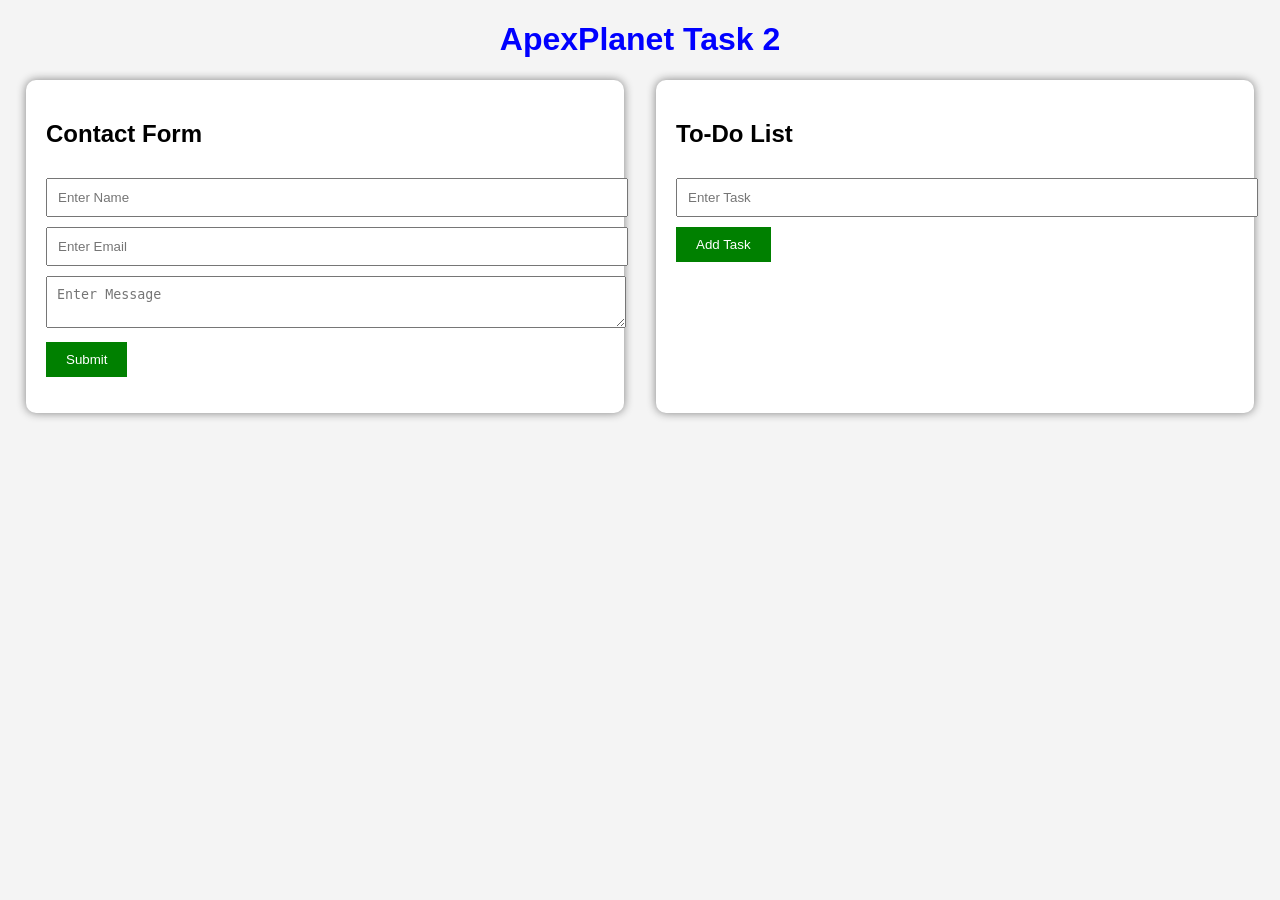
<file: task2/index.html>
<!DOCTYPE html>
<html>
<head>
    <title>Task 2 - Contact Form & To-Do List</title>
    <link rel="stylesheet" href="style.css">
</head>
<body>

    <h1>ApexPlanet Task 2</h1>

    <div class="container">

        <!-- Contact Form -->
        <div class="form-section">
            <h2>Contact Form</h2>

            <form id="contactForm">

                <input type="text"
                       id="name"
                       placeholder="Enter Name">

                <input type="email"
                       id="email"
                       placeholder="Enter Email">

                <textarea id="message"
                          placeholder="Enter Message"></textarea>

                <button type="submit">
                    Submit
                </button>

            </form>

            <p id="error"></p>

        </div>

        <!-- To-Do List -->
        <div class="todo-section">

            <h2>To-Do List</h2>

            <input type="text"
                   id="taskInput"
                   placeholder="Enter Task">

            <button onclick="addTask()">
                Add Task
            </button>

            <ul id="taskList"></ul>

        </div>

    </div>

    <script src="script.js"></script>

</body>
</html>
</file>
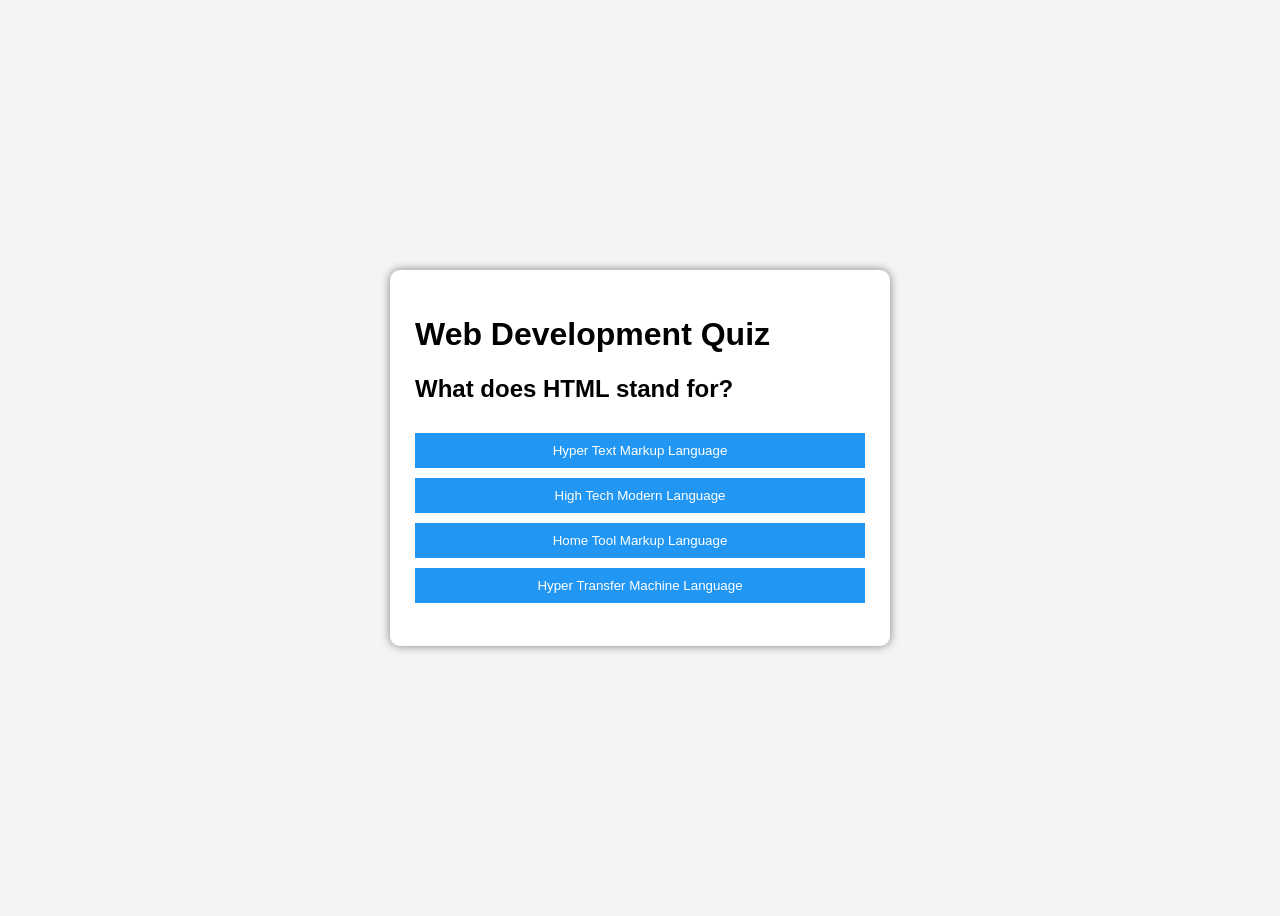
<file: task3b/index.html>
<!DOCTYPE html>
<html>
<head>
    <title>Quiz App</title>
    <link rel="stylesheet" href="style.css">
</head>
<body>

<div class="container">
    <h1>Web Development Quiz</h1>

    <h2 id="question"></h2>

    <div id="options"></div>

    <button id="nextBtn">Next Question</button>

    <h3 id="score"></h3>
</div>

<script src="script.js"></script>

</body>
</html>
</file>
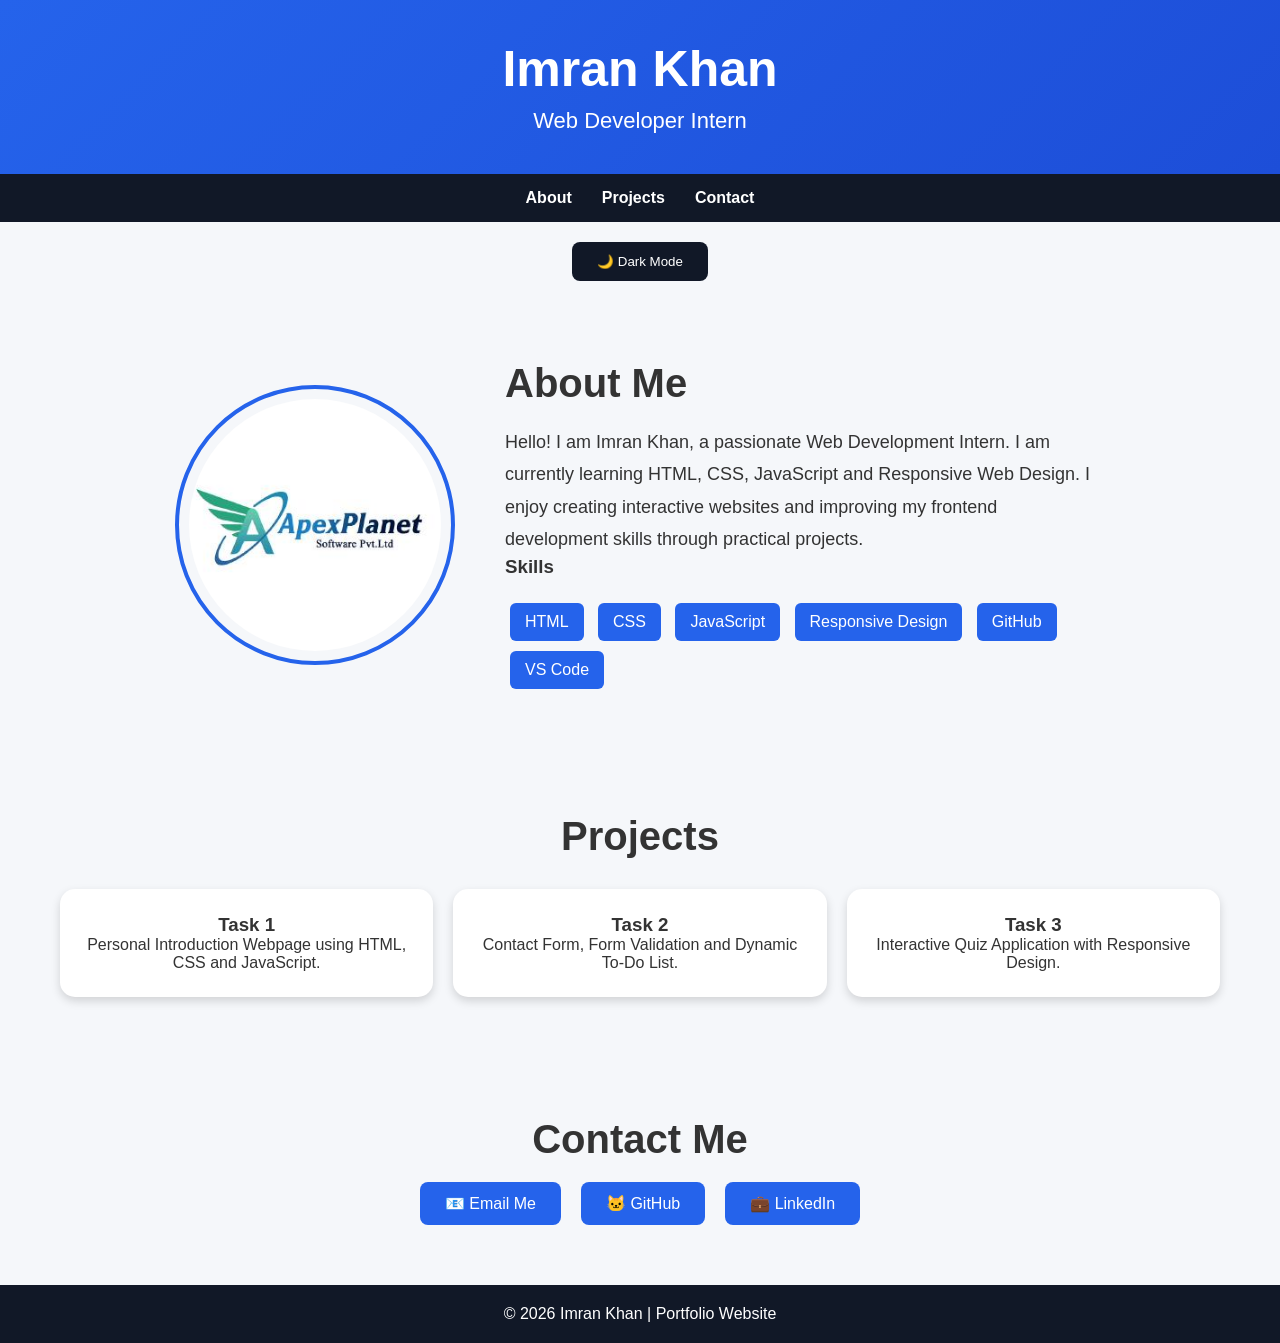
<file: Task4/index.html>
<!DOCTYPE html>
<html lang="en">
<head>
    <meta charset="UTF-8">
    <meta name="viewport" content="width=device-width, initial-scale=1.0">
    <title>Imran Khan Portfolio</title>
    <link rel="stylesheet" href="style.css">
</head>
<body>

<header>
    <h1>Imran Khan</h1>
    <p>Web Developer Intern</p>
</header>

<nav>
    <a href="#about">About</a>
    <a href="#projects">Projects</a>
    <a href="#contact">Contact</a>
</nav>

<div class="toggle-container">
    <button id="darkBtn" onclick="darkMode()">
        🌙 Dark Mode
    </button>
</div>

<section id="about">

    <div class="about-container">

        <div class="about-image">
            <img src="img/apexplanet-logo.jpeg" alt="ApexPlanet Logo">
        </div>

        <div class="about-text">

            <h2>About Me</h2>

            <p>
                Hello! I am Imran Khan, a passionate Web Development Intern.
                I am currently learning HTML, CSS, JavaScript and Responsive Web Design.
                I enjoy creating interactive websites and improving my frontend
                development skills through practical projects.
            </p>

            <h3>Skills</h3>

            <div class="skills">
                <span>HTML</span>
                <span>CSS</span>
                <span>JavaScript</span>
                <span>Responsive Design</span>
                <span>GitHub</span>
                <span>VS Code</span>
            </div>

        </div>

    </div>

</section>

<section id="projects">

    <h2>Projects</h2>

    <div class="project-grid">

        <div class="card">
            <h3>Task 1</h3>
            <p>Personal Introduction Webpage using HTML, CSS and JavaScript.</p>
        </div>

        <div class="card">
            <h3>Task 2</h3>
            <p>Contact Form, Form Validation and Dynamic To-Do List.</p>
        </div>

        <div class="card">
            <h3>Task 3</h3>
            <p>Interactive Quiz Application with Responsive Design.</p>
        </div>

    </div>

</section>

<section id="contact">

    <h2>Contact Me</h2>

    <div class="contact-container">

        <a href="mailto:imrankhan.pathan9494@gmail.com"
           class="contact-btn">
            📧 Email Me
        </a>

        <a href="https://github.com/imrankhan4214/web-development"
           target="_blank"
           class="contact-btn">
            🐱 GitHub
        </a>

        <a href="https://www.linkedin.com/in/imran-khan-b93349322"
           target="_blank"
           class="contact-btn">
            💼 LinkedIn
        </a>

    </div>

</section>

<footer>
    © 2026 Imran Khan | Portfolio Website
</footer>

<script src="script.js"></script>

</body>
</html>
</file>
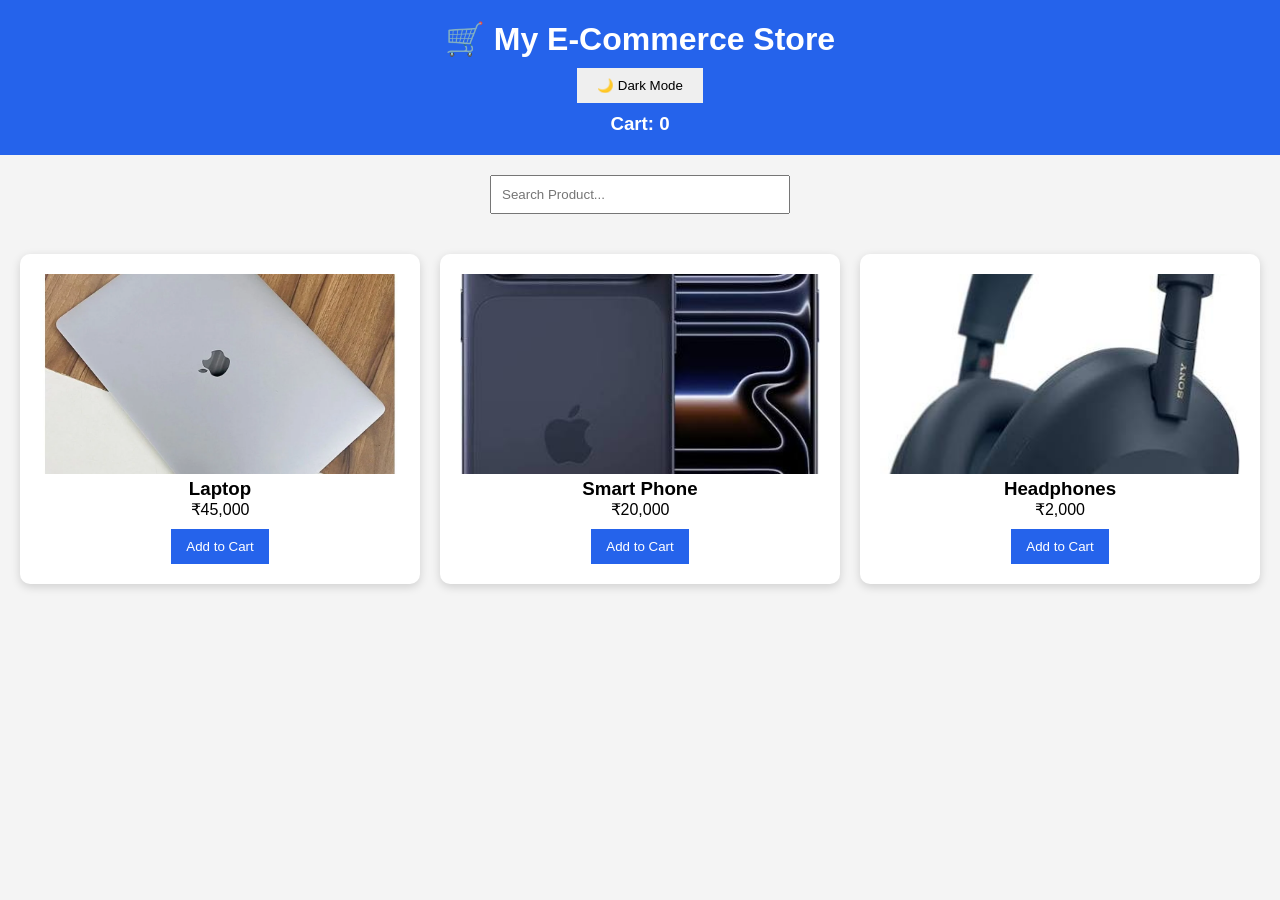
<file: Task5/index.html>
<!DOCTYPE html>
<html lang="en">
<head>
    <meta charset="UTF-8">
    <meta name="viewport" content="width=device-width, initial-scale=1.0">
    <title>E-Commerce Store</title>
    <link rel="stylesheet" href="style.css">
</head>
<body>

<header>
    <h1>🛒 My E-Commerce Store</h1>

    <button id="darkBtn" onclick="darkMode()">
        🌙 Dark Mode
    </button>

    <h3>Cart: <span id="cartCount">0</span></h3>
</header>

<div class="search-box">
    <input type="text"
           id="search"
           placeholder="Search Product..."
           onkeyup="searchProduct()">
</div>

<section id="products" class="product-grid">

    <div class="card" data-name="Laptop">
        <img src="img/laptop.jpeg" alt="Laptop">
        <h3>Laptop</h3>
        <p>₹45,000</p>
        <button onclick="addToCart()">Add to Cart</button>
    </div>

    <div class="card" data-name="Phone">
        <img src="img/phone.jpeg" alt="Phone">
        <h3>Smart Phone</h3>
        <p>₹20,000</p>
        <button onclick="addToCart()">Add to Cart</button>
    </div>

    <div class="card" data-name="Headphones">
        <img src="img/headphones.jpeg" alt="Headphones">
        <h3>Headphones</h3>
        <p>₹2,000</p>
        <button onclick="addToCart()">Add to Cart</button>
    </div>

</section>

<script src="script.js"></script>

</body>
</html>
</file>
<file: task2/style.css>
body{
    font-family: Arial;
    background:#f4f4f4;
    margin:20px;
}

h1{
    text-align:center;
    color:blue;
}

.container{
    display:flex;
    justify-content:space-around;
    gap:20px;
}

.form-section,
.todo-section{
    background:white;
    padding:20px;
    width:45%;
    border-radius:10px;
    box-shadow:0 0 10px gray;
}

input,
textarea{
    width:100%;
    padding:10px;
    margin-top:10px;
}

button{
    margin-top:10px;
    padding:10px 20px;
    background:green;
    color:white;
    border:none;
    cursor:pointer;
}

button:hover{
    background:darkgreen;
}

li{
    margin-top:10px;
}

#error{
    color:red;
}

/* Responsive Design */

@media(max-width:768px){

    .container{
        flex-direction:column;
    }

    .form-section,
    .todo-section{
        width:100%;
    }
}
</file>
<file: task3b/style.css>
body{
    font-family: Arial, sans-serif;
    background:#f4f4f4;
    display:flex;
    justify-content:center;
    align-items:center;
    height:100vh;
}

.container{
    background:white;
    padding:25px;
    border-radius:10px;
    width:450px;
    box-shadow:0px 0px 10px gray;
}

button{
    width:100%;
    padding:10px;
    margin-top:10px;
    cursor:pointer;
}

.option{
    background:#2196F3;
    color:white;
    border:none;
}

.option:hover{
    background:#0b7dda;
}

#nextBtn{
    background:green;
    color:white;
    border:none;
}

@media(max-width:600px){
    .container{
        width:90%;
    }
}
</file>
<file: Task4/style.css>
*{
    margin:0;
    padding:0;
    box-sizing:border-box;
    font-family:Arial,sans-serif;
}

body{
    background:#f5f7fa;
    color:#333;
}

/* Header */

header{
    background:linear-gradient(135deg,#2563eb,#1d4ed8);
    color:white;
    text-align:center;
    padding:40px;
}

header h1{
    font-size:50px;
}

header p{
    font-size:22px;
    margin-top:10px;
}

/* Navigation */

nav{
    background:#111827;
    display:flex;
    justify-content:center;
    gap:30px;
    padding:15px;
}

nav a{
    color:white;
    text-decoration:none;
    font-weight:bold;
}

nav a:hover{
    color:#60a5fa;
}

/* Dark Button */

.toggle-container{
    text-align:center;
    margin:20px;
}

#darkBtn{
    background:#111827;
    color:white;
    border:none;
    padding:12px 25px;
    border-radius:8px;
    cursor:pointer;
}

#darkBtn:hover{
    background:#2563eb;
}

/* About */

.about-container{
    display:flex;
    align-items:center;
    justify-content:center;
    gap:50px;
    padding:60px;
}

.about-image img{
    width:280px;
    height:280px;
    object-fit:cover;
    border-radius:50%;
    border:4px solid #2563eb;
    padding:10px;
}

.about-text{
    max-width:600px;
}

.about-text h2{
    font-size:40px;
    margin-bottom:20px;
}

.about-text p{
    font-size:18px;
    line-height:1.8;
}

.skills{
    margin-top:20px;
}

.skills span{
    display:inline-block;
    background:#2563eb;
    color:white;
    padding:10px 15px;
    border-radius:6px;
    margin:5px;
}

/* Projects */

#projects{
    padding:60px;
}

#projects h2{
    text-align:center;
    margin-bottom:30px;
    font-size:40px;
}

.project-grid{
    display:grid;
    grid-template-columns:repeat(auto-fit,minmax(250px,1fr));
    gap:20px;
}

.card{
    background:white;
    padding:25px;
    border-radius:15px;
    box-shadow:0 4px 10px rgba(0,0,0,0.15);
    text-align:center;
}

.card:hover{
    transform:translateY(-5px);
}

/* Contact */

#contact{
    text-align:center;
    padding:60px;
}

#contact h2{
    margin-bottom:20px;
    font-size:40px;
}

.contact-container{
    display:flex;
    justify-content:center;
    gap:20px;
    flex-wrap:wrap;
}

.contact-btn{
    background:#2563eb;
    color:white;
    text-decoration:none;
    padding:12px 25px;
    border-radius:8px;
    transition:0.3s;
}

.contact-btn:hover{
    background:#1d4ed8;
    transform:translateY(-3px);
}

/* Footer */

footer{
    background:#111827;
    color:white;
    text-align:center;
    padding:20px;
}

/* Dark Mode */

.dark{
    background:#0f172a;
    color:white;
}

.dark nav{
    background:black;
}

.dark .card{
    background:#1e293b;
    color:white;
}

.dark footer{
    background:black;
}

.dark #darkBtn{
    background:#2563eb;
}

/* Responsive */

@media(max-width:768px){

    .about-container{
        flex-direction:column;
        text-align:center;
    }

    .about-image img{
        width:220px;
        height:220px;
    }

    nav{
        flex-direction:column;
        align-items:center;
    }

    header h1{
        font-size:35px;
    }

    header p{
        font-size:18px;
    }
}
</file>
<file: Task5/style.css>
*{
    margin:0;
    padding:0;
    box-sizing:border-box;
    font-family:Arial,sans-serif;
}

body{
    background:#f4f4f4;
}

header{
    background:#2563eb;
    color:white;
    text-align:center;
    padding:20px;
}

#darkBtn{
    margin:10px;
    padding:10px 20px;
    border:none;
    cursor:pointer;
}

.search-box{
    text-align:center;
    margin:20px;
}

.search-box input{
    width:300px;
    padding:10px;
}

.product-grid{
    display:grid;
    grid-template-columns:
    repeat(auto-fit,minmax(250px,1fr));
    gap:20px;
    padding:20px;
}

.card{
    background:white;
    padding:20px;
    border-radius:10px;
    text-align:center;
    box-shadow:0 3px 10px rgba(0,0,0,0.15);
}

.card img{
    width:100%;
    height:200px;
    object-fit:cover;
}

.card button{
    margin-top:10px;
    padding:10px 15px;
    background:#2563eb;
    color:white;
    border:none;
    cursor:pointer;
}

.dark{
    background:#0f172a;
    color:white;
}

.dark .card{
    background:#1e293b;
    color:white;
}

@media(max-width:768px){
    .search-box input{
        width:90%;
    }
}
</file>
